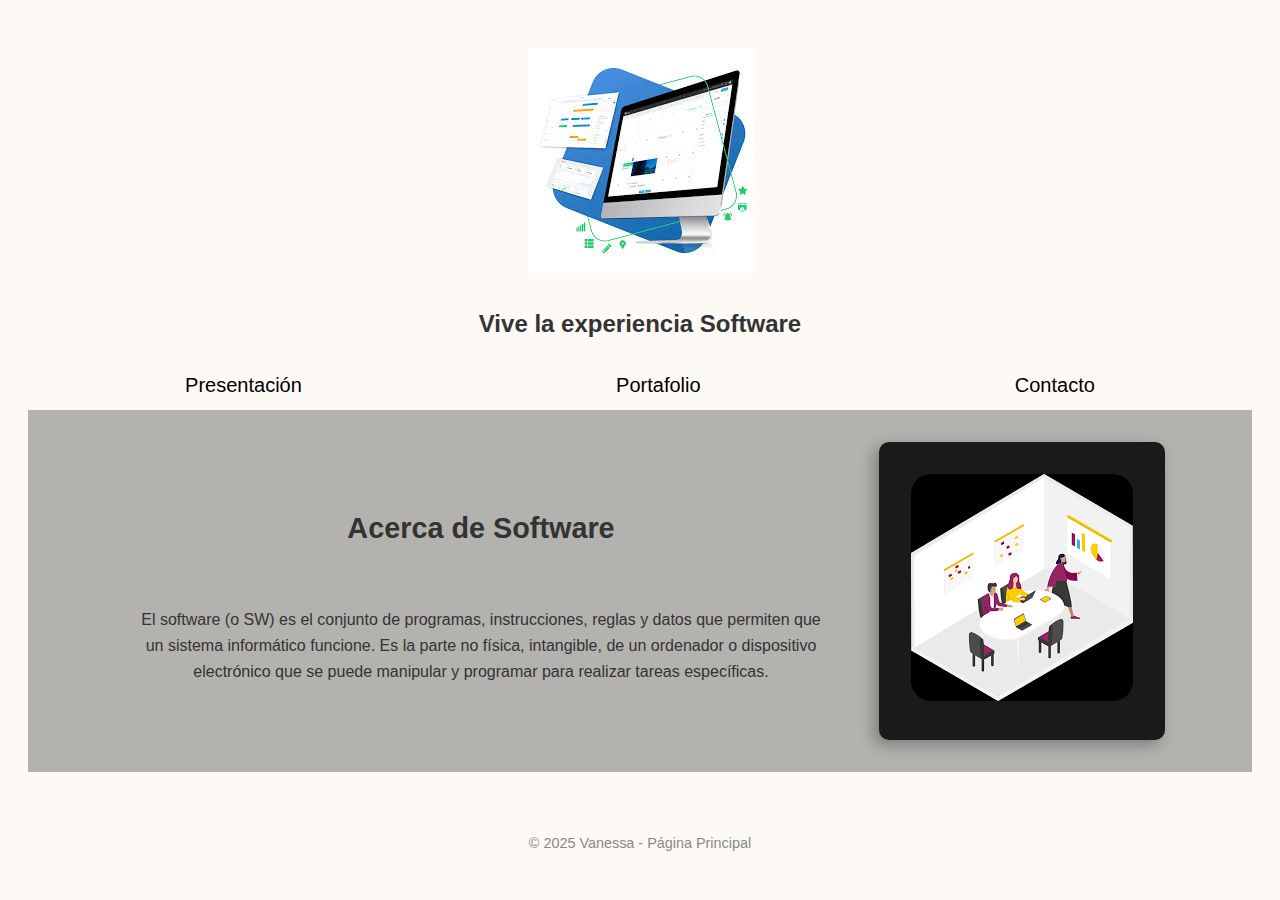
<file: HTML Y CSS FINAL/Página General/Index.html>
<!DOCTYPE html> <!-- Define el tipo de documento HTML5 -->
<html lang="en"> <!-- Establece el idioma del contenido -->
<head>
<meta charset="UTF-8">  <!-- Codificación de caracteres --> 
<meta name="viewport" content="width=device-width, initial-scale=1.0">  <!-- Ajusta el diseño en dispositivos móviles -->
<title>Pagina Principal</title> <!-- Título que aparece en la pestaña del navegador -->

<!-- Estilo CSS -->
<link rel="stylesheet" href="Styles.css"/> 
<link rel="shortcut icon" href="ICONS/Icons.svg" type="image/x-icon"> <!-- Icono del navegador -->
</head>

<body>
<header class="Event__Software">
    <div class="Event__Container">
    <img class="Event__Img" src="IMG/Eventos.jpeg" alt="Eventos">
    <h1 class="Event__Up">Vive la experiencia Software</h1>
    </div>

    <nav class="nav-header">
        <a class="nav-header__link" href="/Páginas - Creadas/Presentación Personal/Presentacionpersonal.html">Presentación</a>
        <a class="nav-header__link" href="/Páginas - Creadas/Portafolio/Portafolio.html">Portafolio</a>
        <a class="nav-header__link" href="/Páginas - Creadas/ Contacto/Contacto.html">Contacto</a>
    </nav>
</header>

<main>
<section class="Event__AContainer">
<div class="Event__Content">
    <div>
        <h2 class="Event__Title">Acerca de Software</h2>
        <p class="Event__Text">El software (o SW) es el conjunto de programas, instrucciones, reglas y datos que permiten que un sistema 
            informático funcione. Es la parte no física, intangible, de un ordenador o dispositivo electrónico que se puede manipular y 
            programar para realizar tareas específicas. 
        </p>
    </div>
    <div class="Event__Sof">
        <img class="info-img" src="IMG/Imagen.png"></img>
    </div>
</div>
</section>
</main>

<footer>
    <p>© 2025 Vanessa - Página Principal</p>
</footer>

</body>
</html>
</file>
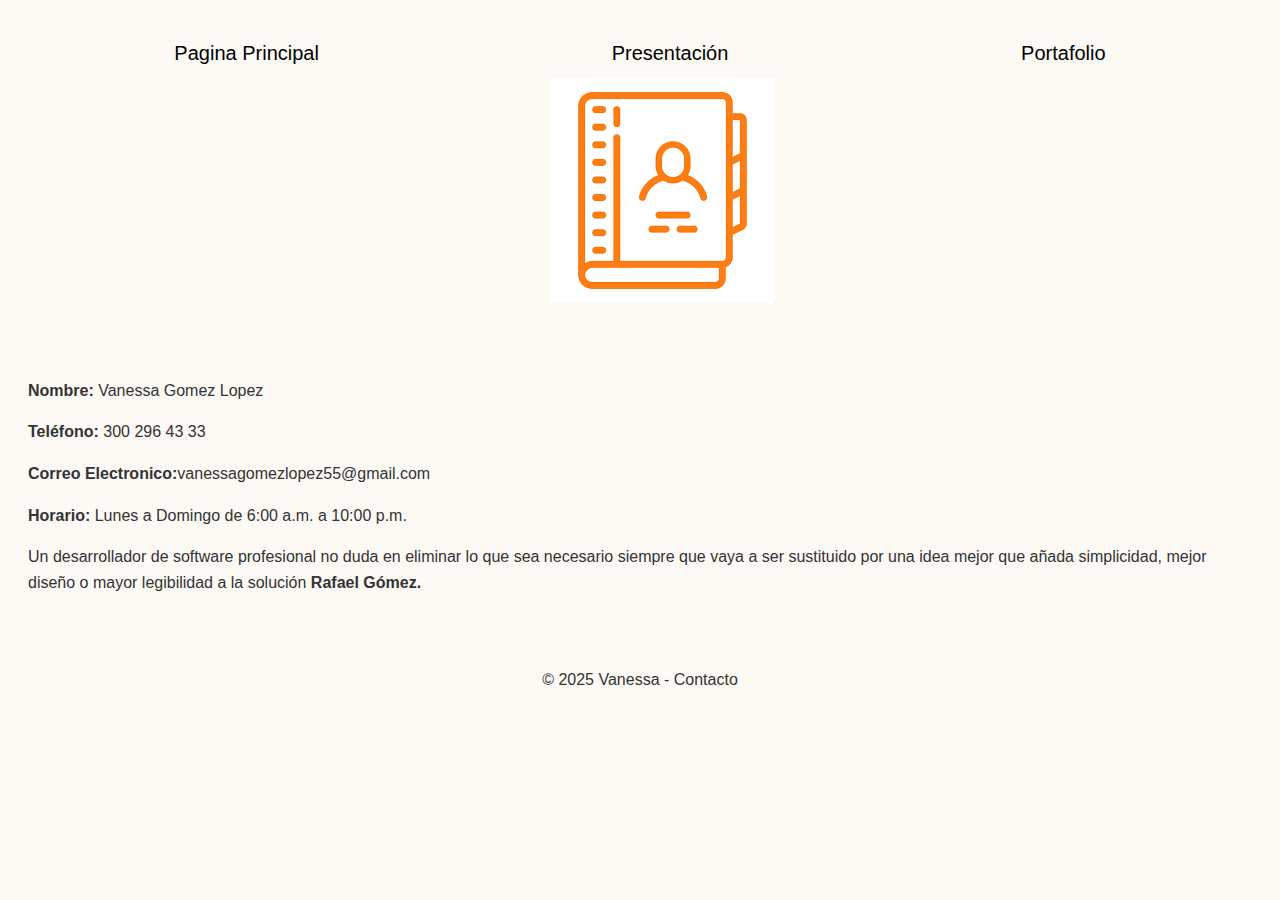
<file: HTML Y CSS FINAL/Páginas - Creadas/ Contacto/Contacto.html>
<!DOCTYPE html> <!-- Define el tipo de documento HTML5 -->
<html lang="en"> <!-- Establece el idioma del contenido -->
<head>
<meta charset="UTF-8">  <!-- Codificación de caracteres --> 
<meta name="viewport" content="width=device-width, initial-scale=1.0">  <!-- Ajusta el diseño en dispositivos móviles -->
<title>Contactos</title> <!-- Título que aparece en la pestaña del navegador -->

<!-- Estilo CSS -->
<link rel="stylesheet" href="Contacto_styles.css"/> 
<link rel="shortcut icon" href="ICONS/Carpeta.svg" type="image/x-icon"> <!-- Icono del navegador -->
</head>

<body>
    <nav class="nav-header">
        <a class="nav-header__link" href="/Página General/Index.html">Pagina Principal</a>
        <a class="nav-header__link" href="/Páginas - Creadas/Presentación Personal/Presentacionpersonal.html">Presentación</a>
        <a class="nav-header__link" href="/Páginas - Creadas/Portafolio/Portafolio.html">Portafolio</a>
    </nav>
<div class="logo">
    <img src="IMG/Logo.png" alt="Logo"> <!-- Logo  -->
</div>

    <br><br>
    <p><strong>Nombre:</strong> Vanessa Gomez Lopez</p>
    <p><strong>Teléfono:</strong> 300 296 43 33</p>
    <p><strong>Correo Electronico:</strong>vanessagomezlopez55@gmail.com</p>
    <p><strong>Horario:</strong> Lunes a Domingo de 6:00 a.m. a 10:00 p.m.</p>

<p>Un desarrollador de software profesional no duda en eliminar lo que sea necesario siempre que vaya a ser sustituido por una idea mejor que añada simplicidad, mejor diseño o mayor legibilidad a la solución <strong>Rafael Gómez.</strong></p>

<!-- Pie de página con información de contacto -->
<footer>
    <p>© 2025 Vanessa - Contacto</p>
</footer>

</body>
</html>
</file>
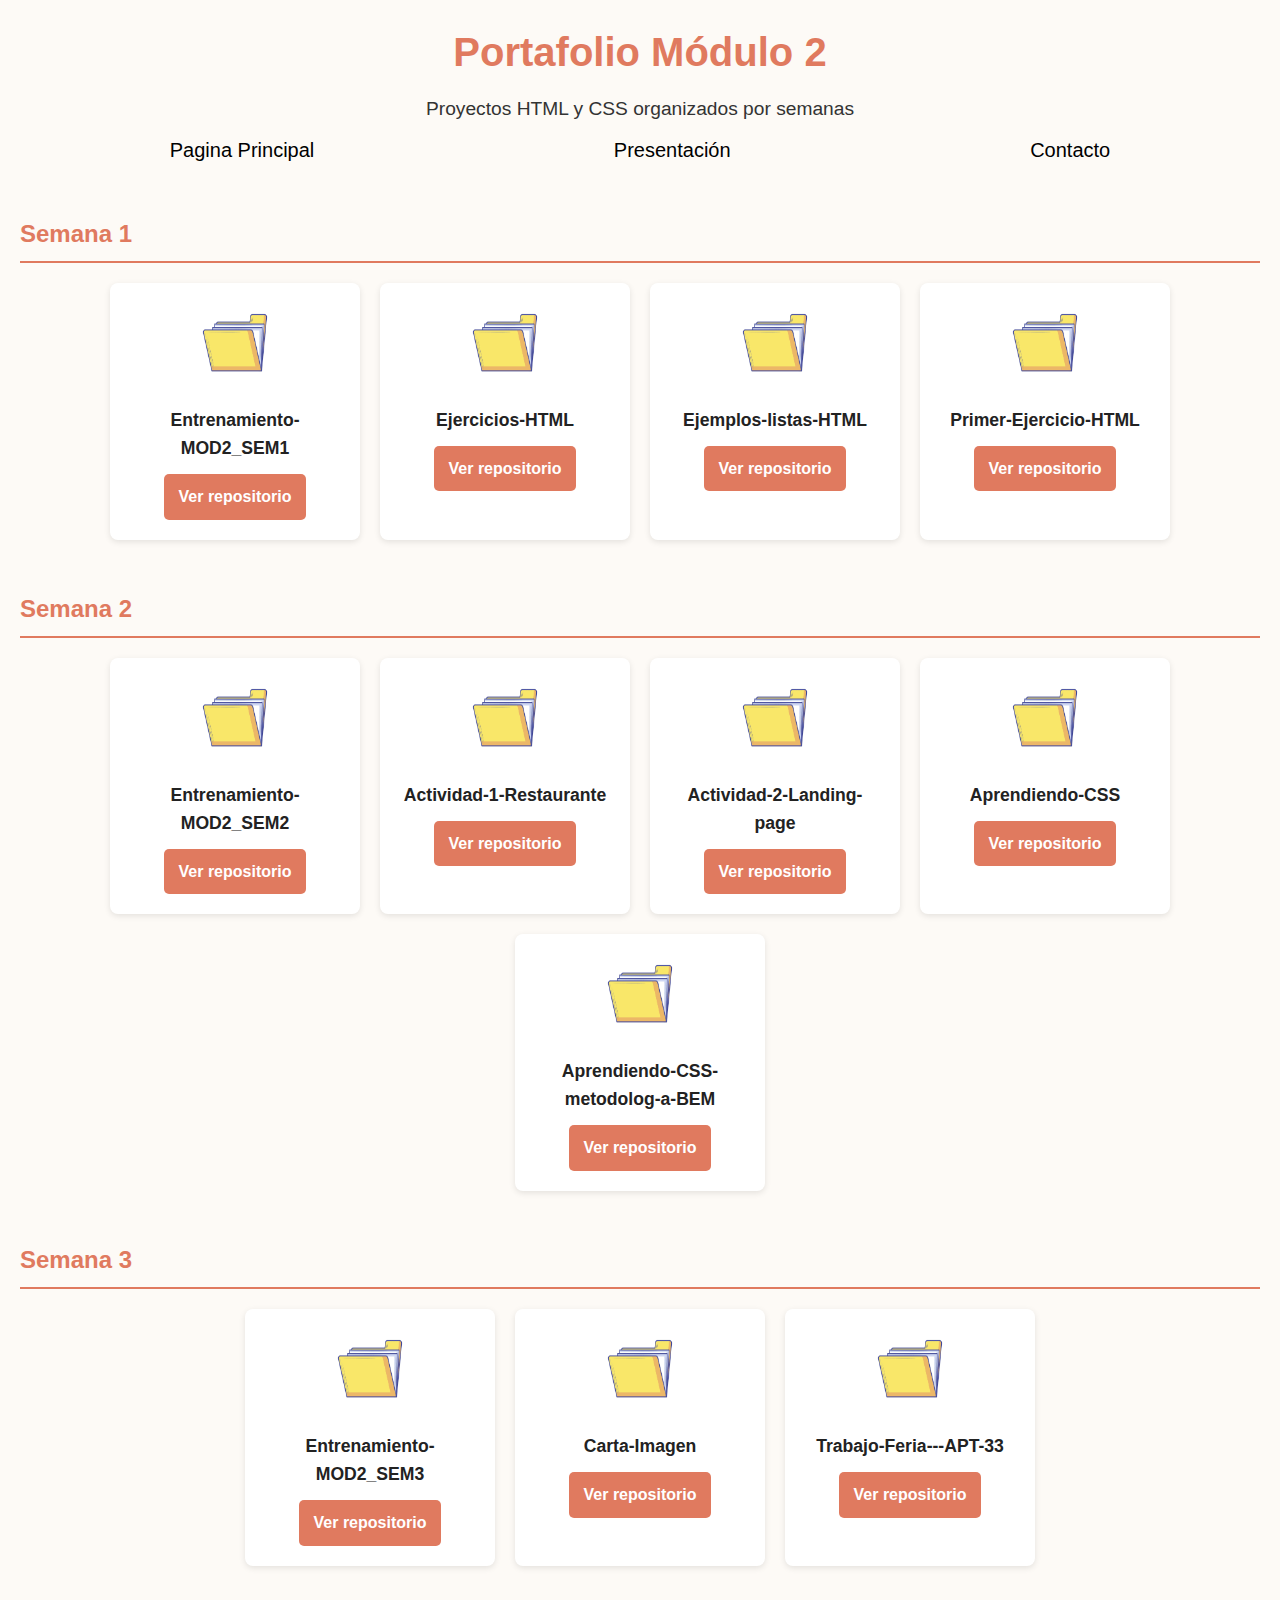
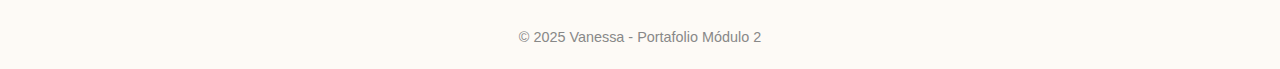
<file: HTML Y CSS FINAL/Páginas - Creadas/Portafolio/Portafolio.html>
<!DOCTYPE html> <!-- Define el tipo de documento HTML5 -->
<html lang="en"> <!-- Establece el idioma del contenido -->
<head>
<meta charset="UTF-8"/>  <!-- Codificación de caracteres --> 
<meta name="viewport" content="width=device-width, initial-scale=1"/>  <!-- Ajusta el diseño en dispositivos móviles -->
<title>Portafolio Módulo 2 - Vanessa</title> <!-- Título que aparece en la pestaña del navegador -->

<!-- Estilo CSS -->
<link rel="stylesheet" href="Portafolio_styles.css"/> 
<link rel="shortcut icon" href="ICONS/Carpeta.svg" type="image/x-icon"> <!-- Icono del navegador -->
</head>

<body>
<header>
    <!-- Título principal visible en la página -->
    <h1>Portafolio Módulo 2</h1>
    <!-- Texto descriptivo debajo del título -->   
    <p>Proyectos HTML y CSS organizados por semanas</p>

    <nav class="nav-header">
        <a class="nav-header__link" href="/Página General/Index.html">Pagina Principal</a>
        <a class="nav-header__link" href="/Páginas - Creadas/Presentación Personal/Presentacionpersonal.html">Presentación</a>
        <a class="nav-header__link" href="/Páginas - Creadas/ Contacto/Contacto.html">Contacto</a>
    </nav>
</header>

<main>
<!-- Contenedor principal del contenido -->

<!-- Primera sección: Semana 1 -->
<section>
    <!-- Título de la sección -->
    <h2>Semana 1</h2>

    <!-- Contenedor para los proyectos -->
    <div class="proyectos">

    <!-- Cada proyecto individual -->
    <div class="proyecto">
        <!-- Imagen representativa o icono del proyecto -->
        <img src="IMG/CarpetaArchivo.png" alt="Icono Proyecto" />
        
        <!-- Nombre del proyecto -->
        <h3>Entrenamiento-MOD2_SEM1</h3>
        
        <!-- Enlace al repositorio, abre en pestaña nueva -->
        <a href="https://vanessa55-rgb.github.io/Entrenamiento-MOD2_SEM1/" target="_blank">Ver repositorio</a>
    </div>

    <!-- Repetición del bloque de proyecto para cada uno -->

    <div class="proyecto">
        <img src="IMG/CarpetaArchivo.png" alt="Icono Proyecto" />
        <h3>Ejercicios-HTML</h3>
        <a href="https://vanessa55-rgb.github.io/Ejercicios-HTML/" target="_blank">Ver repositorio</a>
    </div>

    <div class="proyecto">
        <img src="IMG/CarpetaArchivo.png" alt="Icono Proyecto" />
        <h3>Ejemplos-listas-HTML</h3>
        <a href="https://vanessa55-rgb.github.io/Ejemplos-listas-HTML/" target="_blank">Ver repositorio</a>
    </div>

    <div class="proyecto">
        <img src="IMG/CarpetaArchivo.png" alt="Icono Proyecto" />
        <h3>Primer-Ejercicio-HTML</h3>
        <a href="https://vanessa55-rgb.github.io/Primer-Ejercicio-HTML/" target="_blank">Ver repositorio</a>
    </div>
    </div>
</section>

<!-- Segunda sección: Semana 2 -->
<section>
    <h2>Semana 2</h2>
    <!-- Contenedor para proyectos -->
    <div class="proyectos">
    
    <div class="proyecto">
        <img src="IMG/CarpetaArchivo.png" alt="Icono Proyecto" />
        <h3>Entrenamiento-MOD2_SEM2</h3>
        <a href="https://vanessa55-rgb.github.io/Vanessa55-rgb-Entrenamiento-MOD2_SEM2/" target="_blank">Ver repositorio</a>
    </div>

    <div class="proyecto">
        <img src="IMG/CarpetaArchivo.png" alt="Icono Proyecto" />
        <h3>Actividad-1-Restaurante</h3>
        <a href="https://vanessa55-rgb.github.io/Actividad-1-Restaurante/" target="_blank">Ver repositorio</a>
    </div>

    <div class="proyecto">
        <img src="IMG/CarpetaArchivo.png" alt="Icono Proyecto" />
        <h3>Actividad-2-Landing-page</h3>
        <a href="https://vanessa55-rgb.github.io/Actividad-2-Landing-page/" target="_blank">Ver repositorio</a>
    </div>

    <div class="proyecto">
        <img src="IMG/CarpetaArchivo.png" alt="Icono Proyecto" />
        <h3>Aprendiendo-CSS</h3>
        <a href="https://vanessa55-rgb.github.io/Aprendiendo-CSS/" target="_blank">Ver repositorio</a>
    </div>

    <div class="proyecto">
        <img src="IMG/CarpetaArchivo.png" alt="Icono Proyecto" />
        <h3>Aprendiendo-CSS-metodolog-a-BEM</h3>
        <a href="https://vanessa55-rgb.github.io/Aprendiendo-CSS-metodolog-a-BEM/" target="_blank">Ver repositorio</a>
    </div>
    </div>
</section>

<!-- Tercera sección: Semana 3 -->
<section>
    <h2>Semana 3</h2>
    <!-- Contenedor para proyectos -->
    <div class="proyectos">

    <div class="proyecto">
        <img src="IMG/CarpetaArchivo.png" alt="Icono Proyecto" />
        <h3>Entrenamiento-MOD2_SEM3</h3>
        <a href="https://vanessa55-rgb.github.io/Entrenamiento-MOD2_SEM3/" target="_blank">Ver repositorio</a>
    </div>

    <div class="proyecto">
        <img src="IMG/CarpetaArchivo.png" alt="Icono Proyecto" />
        <h3>Carta-Imagen</h3>
        <a href="https://vanessa55-rgb.github.io/Carta-Imagen/" target="_blank">Ver repositorio</a>
    </div>

    <div class="proyecto">
        <img src="IMG/CarpetaArchivo.png" alt="Icono Proyecto" />
        <h3>Trabajo-Feria---APT-33</h3>
        <a href="https://github.com/MateoAlRen/Trabajo-Feria---APT-33" target="_blank">Ver repositorio</a>
    </div>
    </div>
</section>
</main>

<!-- Pie de página con copyright -->
<footer>
    <p>© 2025 Vanessa - Portafolio Módulo 2</p>
</footer>

</body>
</html>
</file>
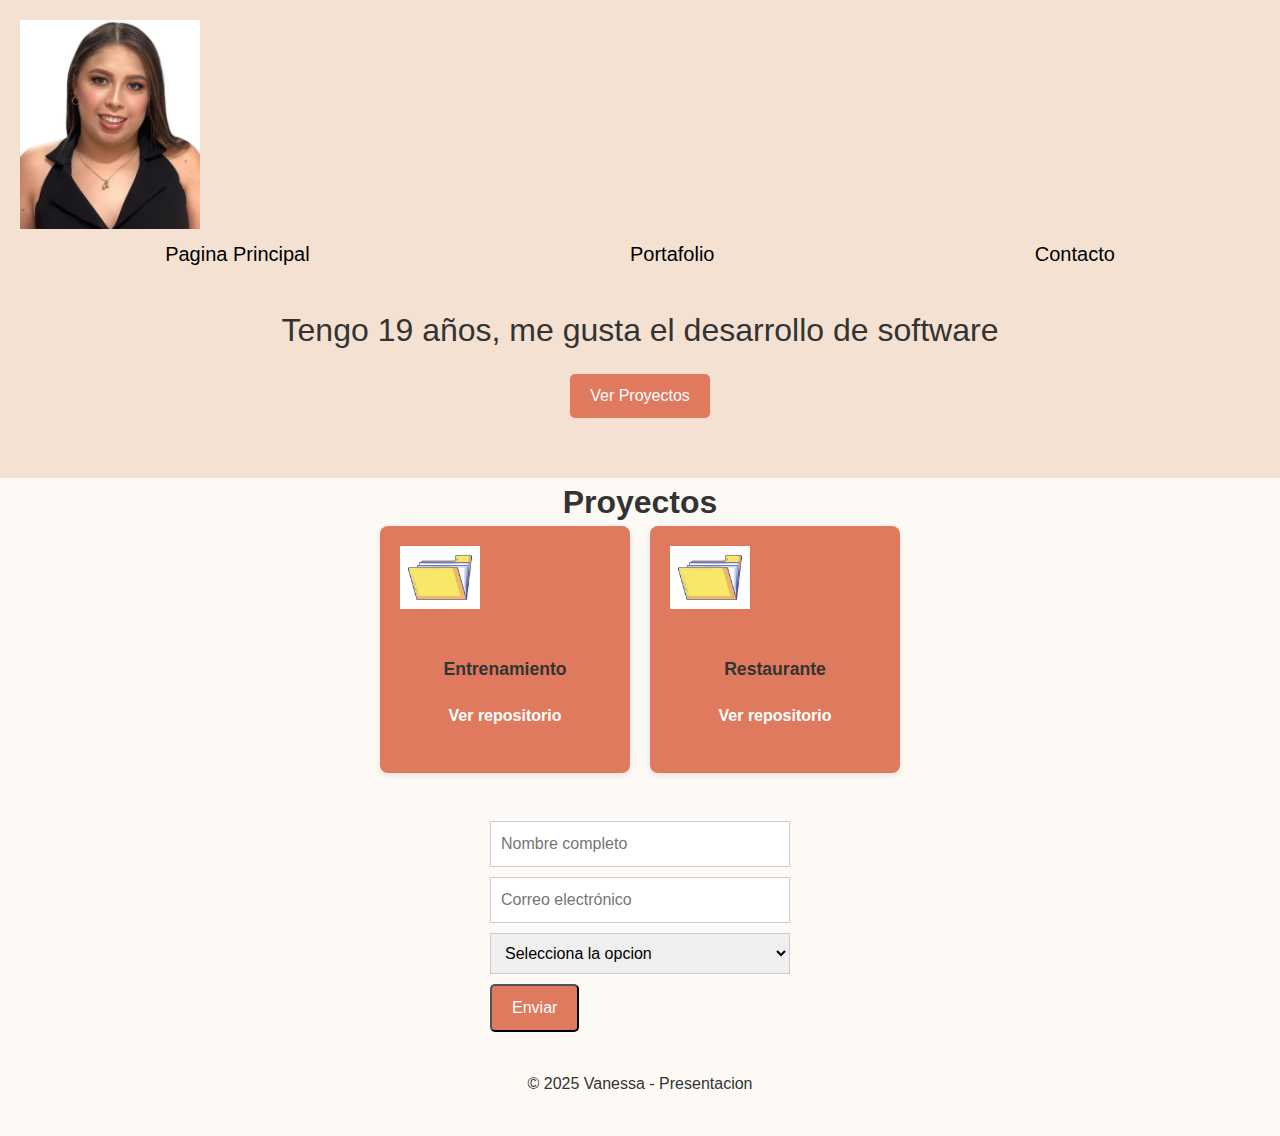
<file: HTML Y CSS FINAL/Páginas - Creadas/Presentación Personal/Presentacionpersonal.html>
<!DOCTYPE html> <!-- Define el tipo de documento HTML5 -->
<html lang="en"> <!-- Establece el idioma del contenido -->
<head>
<meta charset="UTF-8"/> <!-- Codificación de caracteres -->
<meta name="viewport" content="width=device-width, initial-scale=1.0"/>  <!-- Ajusta el diseño en dispositivos móviles -->
<title>Mi Portafolio Personal</title> <!-- Título que aparece en la pestaña del navegador -->

<!-- Estilo CSS -->
<link rel="stylesheet" href="Presentacionpersonal_styles.css"> <!-- Estilos personalizados del sitio -->
<link rel="shortcut icon" href="ICONS/Icons.svg" type="image/x-icon"> <!-- Icono del navegador -->
</head>

<body>
    <!-- Encabezado con logo y navegación -->
<header>
    <div class="logo">
        <img src="IMG/Foto.jpeg" alt="Foto Vanessa"/> <!-- Logo -->
    </div>

    <nav class="nav-header">
        <a class="nav-header__link" href="/Página General/Index.html">Pagina Principal</a>
        <a class="nav-header__link" href="/Páginas - Creadas/Portafolio/Portafolio.html">Portafolio</a>
        <a class="nav-header__link" href="/Páginas - Creadas/ Contacto/Contacto.html">Contacto</a>
    </nav>
</header>

<main>
<!-- Sección hero/banner -->
<section class="hero" id="inicio">
    <br>
    <br>
    <h1>Vanessa Gomez Lopez</h1>
    <p>Tengo 19 años, me gusta el desarrollo de software</p>
    <a href="#proyectos" class="btn">Ver Proyectos</a> <!-- Botón con enlace directo a proyectps -->
</section>

<!-- Sección de proyectos -->
<section class="proyectos" id="proyectos">
    <h2>Proyectos</h2>
    <div class="proyectos__cards"> <!-- Contenedor de tarjetas de proyectos -->

        <!-- Tarjeta individual de proyecto -->

        <div class="proyectos-card">
            <div class="proyectos-card__image"><img src="IMG/CarpetaArchivo.png" alt="proyecto"></div>
            <div class="proyectos-card__content">
                <h3 class="proyectos-card__title">Entrenamiento</h3>
                <a href="https://vanessa55-rgb.github.io/Vanessa55-rgb-Entrenamiento-MOD2_SEM2/">Ver repositorio</a>
            </div>
        </div>

        <div class="proyectos-card">
            <div class="proyectos-card__image"><img src="IMG/CarpetaArchivo.png" alt="proyecto"></div>
            <div class="proyectos-card__content">
                <h3 class="proyectos-card__title">Restaurante</h3>
                <a href="https://vanessa55-rgb.github.io/Actividad-1-Restaurante/">Ver repositorio</a>
            </div>
        </div>
</section>

<br>
<br>

<!-- Sección de formulario -->
<section id="registro">
    <form>
        <input type="text" placeholder="Nombre completo" required>
        <input type="email" placeholder="Correo electrónico" required>
        <select required>
        <option value="">Selecciona la opcion</option>
        <option>Soporte Telefonia</option>
        <option>Soporte Internet</option>
        <option>Soporte Movil</option>
        </select>
        <button type="submit" class="btn">Enviar</button>
    </form>
</section>
</main>

<!-- Pie de página con información de contacto -->
<footer>
    <p>© 2025 Vanessa - Presentacion</p>
</footer>

</body>
</html>
</file>
<file: HTML Y CSS FINAL/Página General/Styles.css>
/* Estilos generales */
body {
font-family: 'Arial', sans-serif;
background-color: #fdfaf6;
color: #333;
line-height: 1.6;
padding: 20px;
}

.nav-header{
display: flex;
justify-content: space-around;
align-items: center;
}

.nav-header__link{
font-size: 20px;
text-decoration: none;
color: black;
padding-right: 20px;
padding-left: 20px;
line-height: 50px;
font-family: var(--text-header);
}

.nav-header__link:hover{
background-color: #e07a5f;
color: antiquewhite;
}

.Event__Container {
display: flex;
flex-direction: column;
align-items: center;
}

.Event__Software {
background-size: cover;
background-position: center;
background-repeat: no-repeat;
position: relative;
}

.Event__Up {
padding-top: 1rem;
font-size: 1.5rem;
text-align: center;
}

.Event__Img {
max-width: 100%;
height: auto;
padding-top: 20px;
}

hr {
border: none;
}

.Event__Img {
max-width: 100%;
height: auto;
padding-top: 20px;
}

.Event__Centrate {
justify-content: center;
}

.Event__Separator {
border: none;
}

.Event__AContainer {
background-color: rgba(0, 0, 0, 0.288);
padding: 1rem;
}

.Event__Content {
display: flex;
flex-wrap: wrap;
justify-content: center;
align-items: center;
}

.Event__Sof {
background-color: #1a1a1a;
padding: 2rem;
border-radius: 10px;
box-shadow: -5px 5px 15px rgba(0, 0, 0, 0.3);
margin: 1rem;
max-width: 100%;
}

.Event__Text {
text-align: center;
padding: 2rem;
max-width: 700px;
}

.info-img {
width: 100%;
height: auto;
border-radius: 20px;
}

.Event__Title {
text-align: center;
padding-top: 2rem;
font-size: 1.8rem;
}

/* Pie de página */
footer {
text-align: center;
color: #888;
margin-top: 60px;
font-size: 0.9rem;
}
    
/* ================================
Movil: de 320 px a 767 px
================================ */
@media (min-width: 320px) and (max-width: 767px) {
.nav-header {
grid-template-columns: repeat(1fr); 
}
}

/* ================================
Tablet: de 750 px a 1023 px
================================ */
@media (min-width: 750px) and (max-width: 1023px) {
.Event__Software {
grid-template-columns: repeat(2, 1fr); /* 2 columnas en tablet */
}
}

/* ================================
Escritorio: de 1024px en adelante
================================ */
@media (min-width: 1024px) {
.nav-header {
grid-template-columns: repeat(3, 1fr); /* 3 columnas en escritorio */
}
}
</file>
<file: HTML Y CSS FINAL/Páginas - Creadas/ Contacto/Contacto_styles.css>
body {
font-family: 'Arial', sans-serif;
background-color: #fdfaf6;
color: #333;
line-height: 1.6;
padding: 20px;
}

.logo {
max-width: 180px; /* Tamaño máximo del logo */
display: block;
margin: 0 auto;
}

.nav-header{
display: flex;
justify-content: space-around;
align-items: center;
}

.nav-header__link{
font-size: 20px;
text-decoration: none;
color: black;
padding-right: 20px;
padding-left: 20px;
line-height: 50px;
font-family: var(--text-header);
}

.nav-header__link:hover{
background-color: #e07a5f;
color: antiquewhite;
}

/* ================================
Pie de página
================================ */
footer {
background-color:#fdfaf6;
padding: 40px 20px;
text-align: center;
}
</file>
<file: HTML Y CSS FINAL/Páginas - Creadas/Portafolio/Portafolio_styles.css>
/* Reset básico */
* {
box-sizing: border-box;
margin: 0;
padding: 0;
}

/* Estilos generales */
body {
font-family: 'Arial', sans-serif;
background-color: #fdfaf6;
color: #333;
line-height: 1.6;
padding: 20px;
}

/* Encabezado */
header {
text-align: center;
margin-bottom: 40px;
}

header h1 {
color:  #e07a5f;
font-size: 2.5rem;
margin-bottom: 10px;
}

header p {
font-size: 1.2rem;
color: #333;
}

.nav-header{
display: flex;
justify-content: space-around;
align-items: center;
}

.nav-header__link{
font-size: 20px;
text-decoration: none;
color: black;
padding-right: 20px;
padding-left: 20px;
line-height: 50px;
font-family: var(--text-header);
}

.nav-header__link:hover{
background-color: #e07a5f;
color: antiquewhite;
}


/* Secciones */
section {
margin-bottom: 50px;
}

section h2 {
color:  #e07a5f;
border-bottom: 2px solid  #e07a5f;
padding-bottom: 8px;
margin-bottom: 20px;
}

/* Contenedor proyectos */
.proyectos {
display: flex;
flex-wrap: wrap;
gap: 20px;
justify-content: center;
}

/* Cada proyecto */
.proyecto {
background-color: white;
border-radius: 8px;
box-shadow: 0 2px 6px rgba(0,0,0,0.1);
width: 250px;
padding: 20px;
text-align: center;
transition: transform 0.2s ease;
}

.proyecto:hover {
transform: translateY(-5px);
box-shadow: 0 6px 15px rgba(0,0,0,0.2);
}

/* Imagen/icono */
.proyecto img {
width: 80px;
height: 80px;
margin-bottom: 15px;
}

/* Título proyecto */
.proyecto h3 {
font-size: 1.1rem;
margin-bottom: 12px;
color: #222;
}

/* Enlace */
.proyecto a {
text-decoration: none;
color: white;
background-color:  #e07a5f;
padding: 10px 15px;
border-radius: 5px;
display: inline-block;
font-weight: 600;
transition: background-color 0.3s ease;
}

.proyecto a:hover {
background-color:  #e07a5f;
}

/* Pie de página */
footer {
text-align: center;
color: #888;
margin-top: 60px;
font-size: 0.9rem;
}
</file>
<file: HTML Y CSS FINAL/Páginas - Creadas/Presentación Personal/Presentacionpersonal_styles.css>
/* Reset moderno */
*,
*::before,
*::after {
box-sizing: border-box;
margin: 0;
padding: 0;
}

body {
line-height: 1.5;
-webkit-font-smoothing: antialiased;
}

img {
max-width: 100%;
display: block;
}

input, button, textarea, select {
font: inherit;
}

/* ================================
Estilos globales del cuerpo
================================ */
body {
font-family: 'Arial', sans-serif;;
color: #333;
background-color:  #fdfaf6;;
}

/* ================================
Encabezado fijo con logo y proyecto
================================ */
header {
justify-content: space-between;
align-items: center;
padding: 20px;
background-color: #f4e1d2;
position: fixed; /* Permanece fijo al hacer scroll */
top: 0;
width: 100%;
z-index: 10; /* Se asegura de estar por encima del contenido */
}

/* Logo  */
.logo img {
max-width: 180px; /* Tamaño máximo del logo */
}

.nav-header{
display: flex;
justify-content: space-around;
align-items: center;
}

.nav-header__link{
font-size: 20px;
text-decoration: none;
color: black;
padding-right: 20px;
padding-left: 20px;
line-height: 50px;
font-family: var(--text-header);
}

.nav-header__link:hover{
background-color: #e07a5f;
color: antiquewhite;
}

.hero a:hover {
background-color:#f4e1d2;
text-decoration: none; /* Corrección aplicada */
}

/* ================================
Sección hero o principal
================================ */
.hero {
text-align: center;
padding: 200px 20px 60px; /* Espaciado grande para destacar */
background-color: #f4e1d2;
}

.hero h1 {
font-size: 32px;;
}

.hero p {
font-size: 32px;;
margin: 10px 0 20px;
}

/* Botón principal */
.btn {
padding: 10px 20px;
background-color: #e07a5f;
color: #fff;
text-decoration: none;
border-radius: 5px;
display: inline-block;
}

/* ================================
Seccion Proyectos
================================ */

/* Contenedor proyectos */
.proyectos h2{
font-size: 32px;;
text-align: center;
}

.proyectos__cards {
display: flex;
flex-wrap: wrap;
gap: 20px;
justify-content: center;
}

/* Cada proyecto */
.proyectos-card {
background-color: #fdfaf6;;
border-radius: 8px;
box-shadow: 0 2px 6px rgba(0,0,0,0.1);
width: 250px;
padding: 20px;
text-align: center;
transition: transform 0.2s ease;
}

.proyectos-card:hover {
transform: translateY(-5px);
box-shadow: 0 6px 15px rgba(0,0,0,0.2);
}

/* Imagen/icono */
.proyectos-card__image {
width: 80px;
height: 80px;
margin-bottom: 15px;
}

/* Título proyecto */
.proyectos-card__title {
font-size: 1.1rem;
margin-bottom: 12px;
}

/* Enlace */
.proyectos-card a {
text-decoration: none;
color: white;
background-color: #e07a5f;;
padding: 10px 15px;
border-radius: 5px;
display: inline-block;
font-weight: 600;
transition: background-color 0.3s ease;
}

.proyectos-card {
background-color: #e07a5f;;
}

/* Contenido textual de la tarjeta */
.proyectos-card__content {
padding: 15px;
}

/* Formulario */
form {
max-width: 300px;
margin: 0 auto;
}

input, select {
width: 100%;
padding: 10px;
margin-bottom: 10px;
border: 1px solid #ccc;
}

/* ================================
Pie de página
================================ */
footer {
background-color: var(--secondary-color);
padding: 40px 20px;
text-align: center;
}

/* ================================
Movil: de 320 px a 767 px
================================ */
@media (min-width: 320px) and (max-width: 767px) {
.proyectos__cards {
grid-template-columns: repeat(1fr); 
}
}

/* ================================
Tablet: de 750 px a 1023 px
================================ */
@media (min-width: 750px) and (max-width: 1023px) {
.proyectos__cards {
grid-template-columns: repeat(2, 1fr); /* 2 columnas en tablet */
}
}

/* ================================
Escritorio: de 1024px en adelante
================================ */
@media (min-width: 1024px) {
.proyectos__cards {
grid-template-columns: repeat(3, 1fr); /* 3 columnas en escritorio */
}

.nav-header {
gap: 30px; /* Más espacio entre enlaces en pantallas grandes */
}
}
</file>
